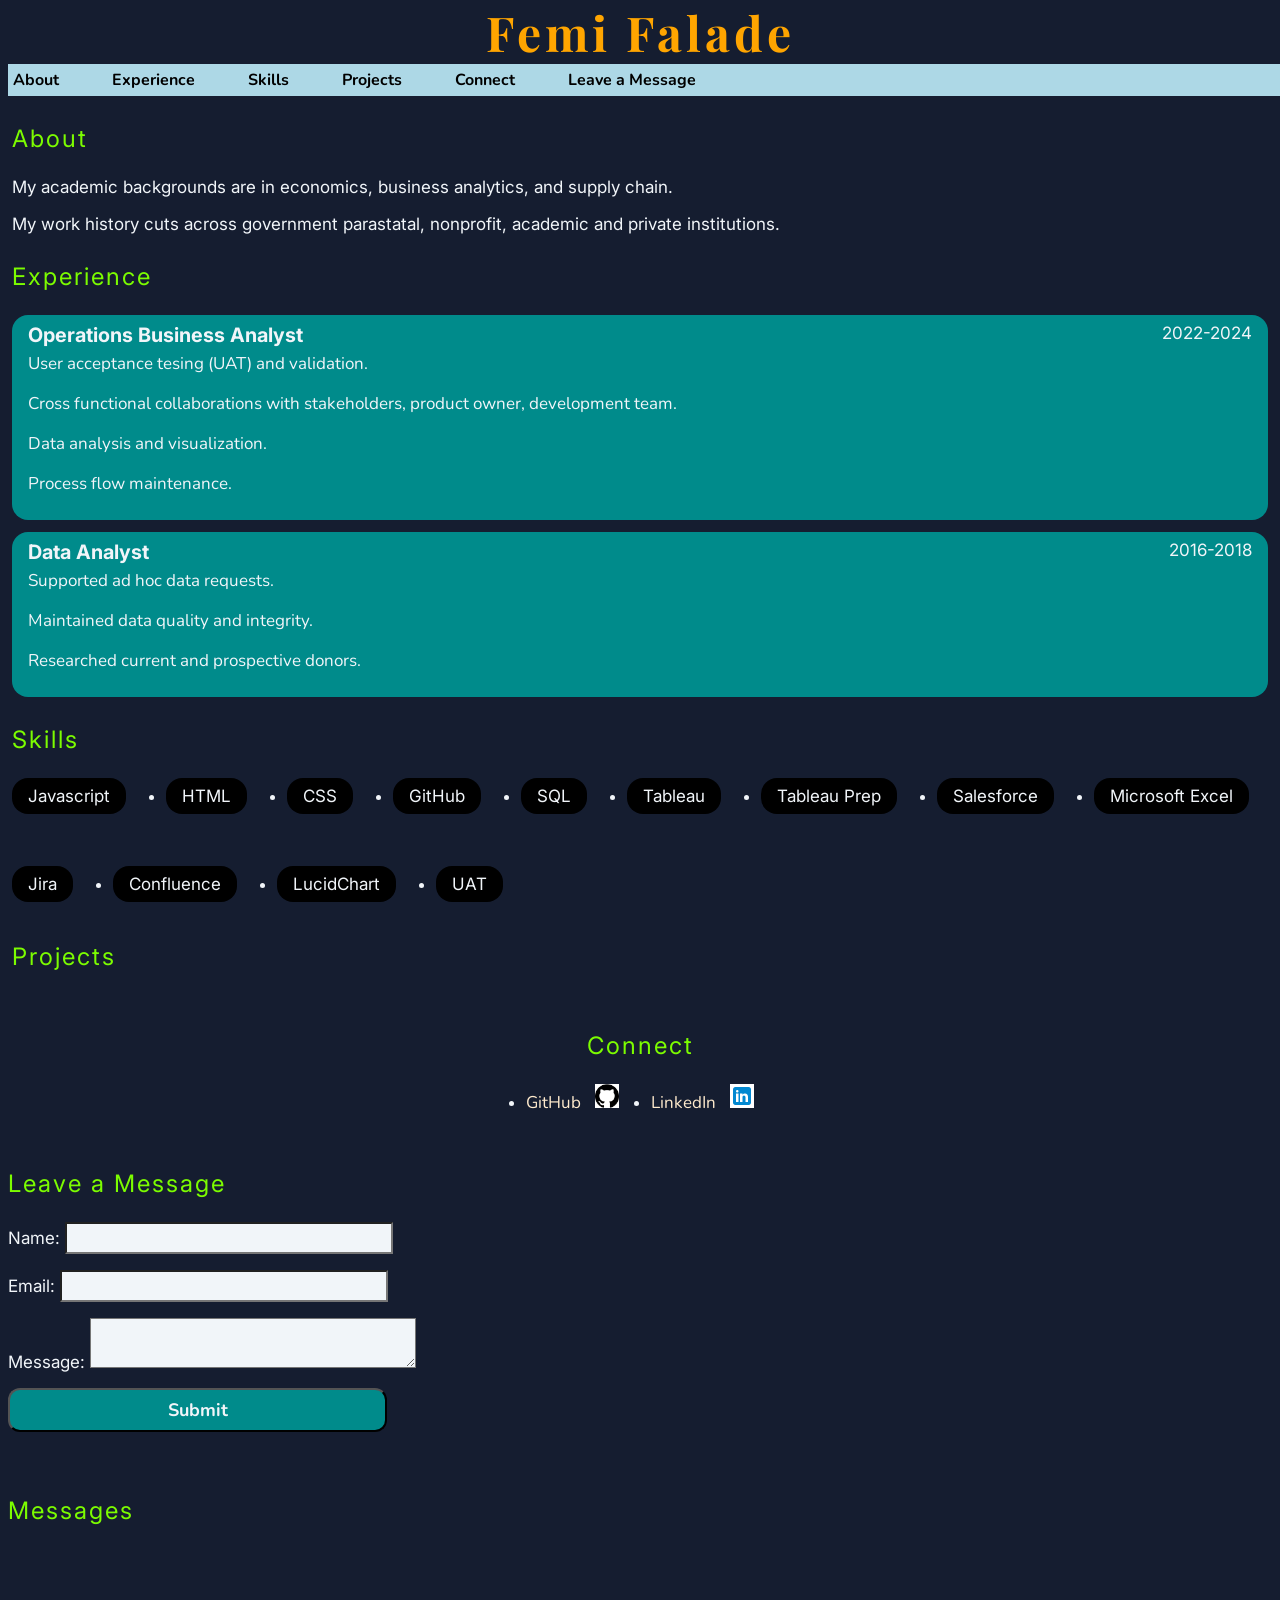
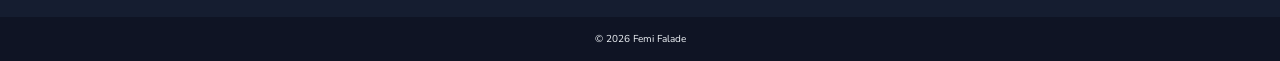
<file: index.html>
<!DOCTYPE html>

<html>

    <head>
        <title>Femi Falade's Portfolio</title>
        <meta charset="UTF-8">
        <meta name="description" content="showcasing creative skills">
        <link href="css/index.css" rel="stylesheet">
        <link href="https://fonts.googleapis.com/css2?family=Inter:ital,opsz,wght@0,14..32,100..900;1,14..32,100..900&display=swap" rel="stylesheet">
        <link href="https://fonts.googleapis.com/css2?family=Playfair+Display:ital,wght@0,400..900;1,400..900&display=swap" rel="stylesheet">
        <link href="https://fonts.googleapis.com/css2?family=Nunito:ital,wght@0,200..1000;1,200..1000&display=swap" rel="stylesheet">
    </head>

    <body>
        <header>
            <h1>Femi Falade</h1>
        </header>

        <nav>
            <a href="#About">About</a>
            <a href="#Experience">Experience</a>
            <a href="#Skills">Skills</a>
            <a href="#Projects">Projects</a>
            <a href="#Connect">Connect</a>
            <a href="#Leave-a-Message">Leave a Message</a>
        </nav>

        <section id="About">
            <h2>About</h2>
            <p>My academic backgrounds are in economics, business analytics, and supply chain.</p>
            <p>My work history cuts across government parastatal, nonprofit, academic and private institutions.</p>
        </section>

        <section id="Experience">
            <h2>Experience</h2>
                <ul>
                    <li>
                        <div class="Experience-Header">
                            <h3>Operations Business Analyst</h3>
                            <span>2022-2024</span>
                        </div>

                        <p>User acceptance tesing (UAT) and validation.</p>
                        <p>Cross functional collaborations with stakeholders, product owner, development team.</p>
                        <p>Data analysis and visualization.</p>
                        <p>Process flow maintenance.</p>
                    </li>

                    <li>
                        <div class="Experience-Header">
                            <h3>Data Analyst</h3>
                            <span>2016-2018</span>
                        </div>

                        <p>Supported ad hoc data requests.</p>
                        <p>Maintained data quality and integrity.</p>
                        <p>Researched current and prospective donors.</p>
                    </li>
                </ul>
        </section>

        <section id="Skills">
            <h2>Skills</h2>
                <ul>
                    
                </ul>
        </section>

        <section id="Projects">
            <h2>Projects</h2>
                <ul>

                </ul>
        </section>

        <section id="Connect">
            <h2>Connect</h2>
                <ul>
                    <li>
                        <a href="https://github.com/mat-mone" target="_blank" rel="nonreferrer">GitHub
                            <img src="images/github.png" alt="GitHub">
                        </a>
                    </li>

                    <li>
                        <a href="https://www.linkedin.com/in/femifalade/" target="_blank" rel="nonreferrer">LinkedIn
                            <img src="images/linkedin.png" alt="LinkedIn">
                        </a>
                    </li>
                </ul>
        </section>

        <section id="Leave-a-Message">
            <h2>Leave a Message</h2>

            <form name="leave_message">
                <label>Name:
                    <input type="text" name="usersName" required>
                </label>

                <label>Email:
                    <input type="email" name="usersEmail" required>
                </label>

                <label>Message:
                    <textarea name="usersMessage" required></textarea>
                </label>

                <button type="submit">Submit</button>
            </form>
        </section>

        <section id="messages">
            <h2>Messages</h2>
            <ul>
                
            </ul>
        </section>

        <footer>
            
        </footer>

        <script src="js/index.js"></script>

    </body>
    
</html>
</file>
<file: css/index.css>
body {
    font-family: "Inter", sans-serif;
    font-size: 17px;
    margin: 0;
    background-color: #151d30;
    color: #F1F5F9;
}

#Experience ul {
    list-style: none;
    padding: 0;
    margin: 0;
}

#Experience li {
    background-color: darkcyan;
    padding: 8px 16px;
    border-radius: 16px;
    margin-bottom: 12px;
}

.Experience-Header {
    display: flex;
    justify-content: space-between;
}

.Experience-Header h3 {
    margin: 0;
}

#Experience p {
    font-family: Nunito, sans-serif;
    margin-top: 5px;
}

#Connect {
    margin-top: 32px;
    text-align: center;
}

#Connect ul {
    display:flex;
    gap: 32px;
    justify-content: center;
    padding: 0;
}

#Connect li a {
    font-family: Nunito, sans-serif;
    color: blanchedalmond;
    text-decoration: none;
}

#Connect img {
    width: 24px;
    height: 24px;
    background-color: white;
    margin-left: 10px;
}

h1 {
    font-family: "Playfair Display", serif;
    font-size: 48px;
    font-weight: 700;
    color: orange;
    text-align: center;
    letter-spacing: 4px;
    margin: 0;
    padding: 0;
}

h2 {
    font-family: Inter, sans-serif;
    font-size: 24px;
    font-weight: 400;
    letter-spacing: 2px;
    color: lawngreen;
    padding: 4px 0;
}

section {
    margin: 24px 0;
    padding: 0 12px;
}

nav {
    background-color: lightblue;
    padding: 5px;
    margin-left: 8px;
    position: sticky;
    top: 0;
}

nav a {
    font-family: Nunito, sans-serif;
    color: black;
    margin-right: 48px;
    text-decoration: none;
    font-size: 16px;
    font-weight: 700;
}

nav a:hover {
    text-decoration: underline;
    color: purple;
}

footer {
    background-color: #0f1424;
    font-family: Nunito, sans-serif;
    font-size: 10px;
    text-align: center;
    margin-top: 60px;
    padding: 5px;
}

#Skills ul {
    display: flex;
    flex-wrap: wrap;
    gap: 40px;
    padding: 0;
}

#Skills li {
    background-color: black;
    padding: 8px 16px;
    border-radius: 16px;
    margin-bottom: 12px;
}

/* message form section */
#Leave-a-Message {
    margin-top: 24px;
    padding: 8px;
}

/* message form fields */
form[name="leave_message"] {
    display: flex;
    flex-direction: column;
    gap: 16px;
}

/* inputs and textarea */
form[name="leave_message"] input,
form[name="leave_message"] textarea {
    font-family: Inter, sans-serif;
    font-size: 16px;
    background-color: #F1F5F9;
    color: #0f1424;
    width: 25%;
    padding: 4px 4px;
}

form[name="leave_message"] input:focus,
form[name="leave_message"] textarea:focus {
    outline: 2px solid lawngreen;
}

/* submit button */
form[name="leave_message"] button {
    font-family: Nunito, sans-serif;
    font-size: 18px;
    font-weight: 700;
    background-color: darkcyan;
    color: #F1F5F9;
    width: 30%;
    border-radius: 12px;
    padding: 8px 16px;
    cursor: pointer;
}

form[name="leave_message"] button:hover {
    background-color:darkgoldenrod;
}

#messages {
    margin-top: 24px;
    padding: 8px;
}

#messages ul {
    list-style: none;
    margin: 0;
    padding: 0;
}

#messages li {
   margin-bottom: 12px;
   font-size: 17px;
   border-radius: 10px;
   display: flex;
   align-items: center;
   gap: 16px;
}

#messages li span {
    font-family: Nunito, sans-serif;
}

#messages li a {
    font-family: Nunito, sans-serif;
    color: blanchedalmond;
    text-decoration: underline;
    font-weight: 600;
}

#messages li button {
    font-family: Nunito, sans-serif;
    font-size: 15px;
    cursor: pointer;
    font-weight: 600;
}

#messages li button:hover {
    background-color: darkgoldenrod;
    color: #F1F5F9;
    font-weight: 600;
}

/* mobile device adjustments */
@media (max-width: 600px) {
    /* turn form fields and button to full-width */
    form[name="leave_message"] input,
    form[name="leave_message"] textarea,
    form[name="leave_message"] button {
        width: 100%;
        font-size: 18px;
        padding: 8px;
    }

    #messages {
        padding: 12px;
    }

    #messages li {
        flex-wrap: wrap;
        gap: 8px;
        font-size: 16px;
    }

    #Projects ul {
        flex-direction: column;
        gap: 12px;
    }

    #Projects li {
        font-size: 18px;
        padding: 10px 14px;
    }
}

/* styling project list */
#Projects ul {
    padding: 0;
    margin: 0;
    list-style: none;
    display: flex;
    flex-wrap: wrap;
    gap: 16px;
}

#Projects li {
    font-family: Nunito, sans-serif;
    font-size: 17px;
    font-weight: 600;
    background-color: darkcyan;
    padding: 8px 16px;
    border-radius: 16px;
}
</file>
